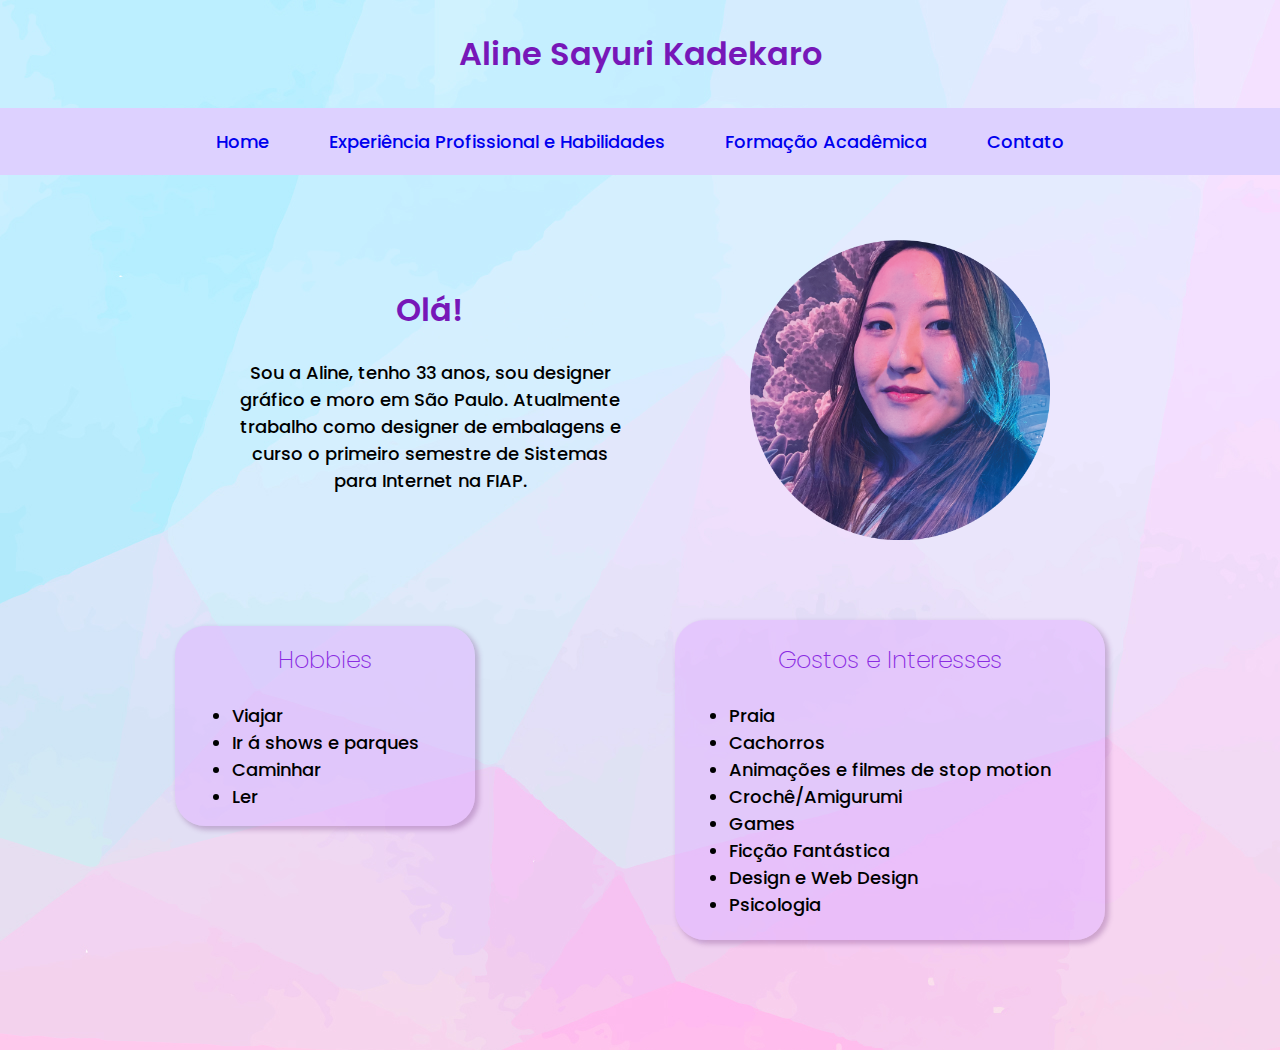
<file: index.html>
<!DOCTYPE html>
<html lang="pt-br">
<head>
    <link rel="stylesheet" href="css/style.css">
    <meta charset="UTF-8">
    <meta name="viewport" content="width=device-width, initial-scale=1.0">
    <title>Aline Sayuri Kadekaro</title>
</head>
<body>
    <!-- Header -->
    <div class="header">
        <h1>Aline Sayuri Kadekaro</h1>
    </div>

    <!-- Menu -->
    <div class="menu">
        <div class="menu__1">
            <a href="./Index.html"><p>Home</p></a>
        </div>
        <div class="menu__2">
            <a href="./pages/experiencia-profissional.html"><p>Experiência Profissional e Habilidades</p></a>
        </div>
        <div class="menu__3">
            <a href="./pages/formacao-academica.html"><p>Formação Acadêmica</p></a>
        </div>
        <div class="menu__4">
            <a href="./pages/Contato.html"><P>Contato</P></a>
        </div>
    </div>

    <br>
    
    <!-- Texto apresentação -->
    <div class="container">
        <div class="container box__1">
            <h1 class="titulo_box_1">Olá!</h1>
        <br>
            <p class="texto_box_1">Sou a Aline, tenho 33 anos, sou designer gráfico e moro em São Paulo. Atualmente trabalho como designer de embalagens e curso o primeiro semestre de Sistemas para Internet na FIAP.</p>
        </div>
    

    <!-- Foto Apresentação -->
        <div class="container">
            <img src="./images/avatar.png" alt="foto Aline" class="img_1">   
        </div>

    </div>

    <!-- Hobbies -->
    <div class="info">
        <div class="hobbies">
            <h2>Hobbies</h2>
            <br>
            <ul>
            <li>Viajar</li>
            <li>Ir á shows e parques</li>
            <li>Caminhar</li>
            <li>Ler</li>
            </ul>
        </div>

    <!-- Gostos e Interesses -->
        <div class="interesses">
            <h2>Gostos e Interesses</h2>
            <br>
            <ul>
            <li>Praia</li>
            <li>Cachorros</li>
            <li>Animações e filmes de stop motion</li>
            <li>Crochê/Amigurumi</li>
            <li>Games</li>
            <li>Ficção Fantástica</li>
            <li>Design e Web Design</li>
                <li>Psicologia</li>
            </ul>
        </div>
    </div>
   
</body>
</html>
</file>
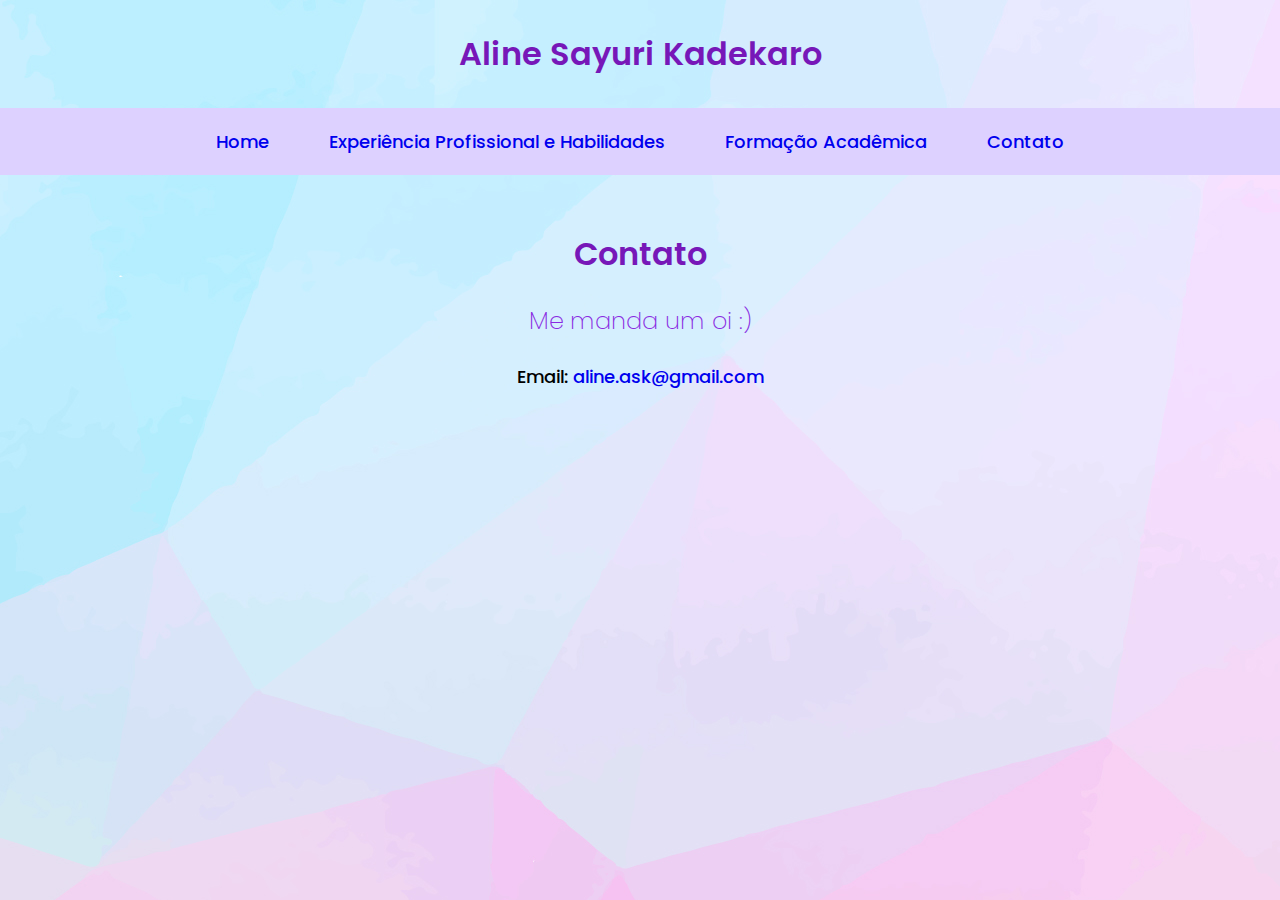
<file: pages/Contato.html>
<!DOCTYPE html>
<html lang="pt-br">
<head>
    <link rel="stylesheet" href="../css/style.css">
    
    <link rel="stylesheet" href="https://cdnjs.cloudflare.com/ajax/libs/font-awesome/6.1.2/css/all.min.css" integrity="sha512-1sCRPdkRXhBV2PBLUdRb4tMg1w2YPf37qatUFeS7zlBy7jJI8Lf4VHwWfZZfpXtYSLy85pkm9GaYVYMfw5BC1A==" crossorigin="anonymous" referrerpolicy="no-referrer" />
    <meta charset="UTF-8">
    <meta name="viewport" content="width=device-width, initial-scale=1.0">
    <title>Contato</title>
</head>
<body>
     <!-- Header -->
     <div class="header">
        <h1>Aline Sayuri Kadekaro</h1>
    </div>

    <!-- Menu -->
    <div class="menu">
        <div class="menu__1">
            <a href="../Index.html"><p>Home</p></a>
        </div>
        <div class="menu__2">
            <a href="../pages/experiencia-profissional.html"><p>Experiência Profissional e Habilidades</p></a>
        </div>
        <div class="menu__3">
            <a href="../pages/formacao-academica.html"><p>Formação Acadêmica</p></a>
        </div>
        <div class="menu__4">
            <a href="../pages/Contato.html"><P>Contato</P></a>
        </div>
    </div>

    <br>

    <!-- Contato -->
    <div class="contato">
        <h1>Contato</h1>
        <br>
        <h2>Me manda um oi :)</h2>
        <br>
        <p>Email:<a href="mailto:aline.ask@gmail.com"> aline.ask@gmail.com </a></p>
    </div>    

    <!-- Redes Sociais -->
    <div class="social">
        <div class="icone__1">
            <a href="https://www.instagram.com/linesayuri/" target="_blank"><i class="fa-brands fa-instagram"></i></a>
        </div>   
        <div class="icone__2">   
            <a href="https://www.behance.net/alinesk" target="_blank"><i class="fa-brands fa-behance"></i></a>
        </div>  
        <div class="icone__3">
            <a href="https://www.linkedin.com/in/alinesayuri/" target="_blank"><i class="fa-brands fa-linkedin-in"></i></a>
        </div>
    </div>

</body>
</html>
</file>
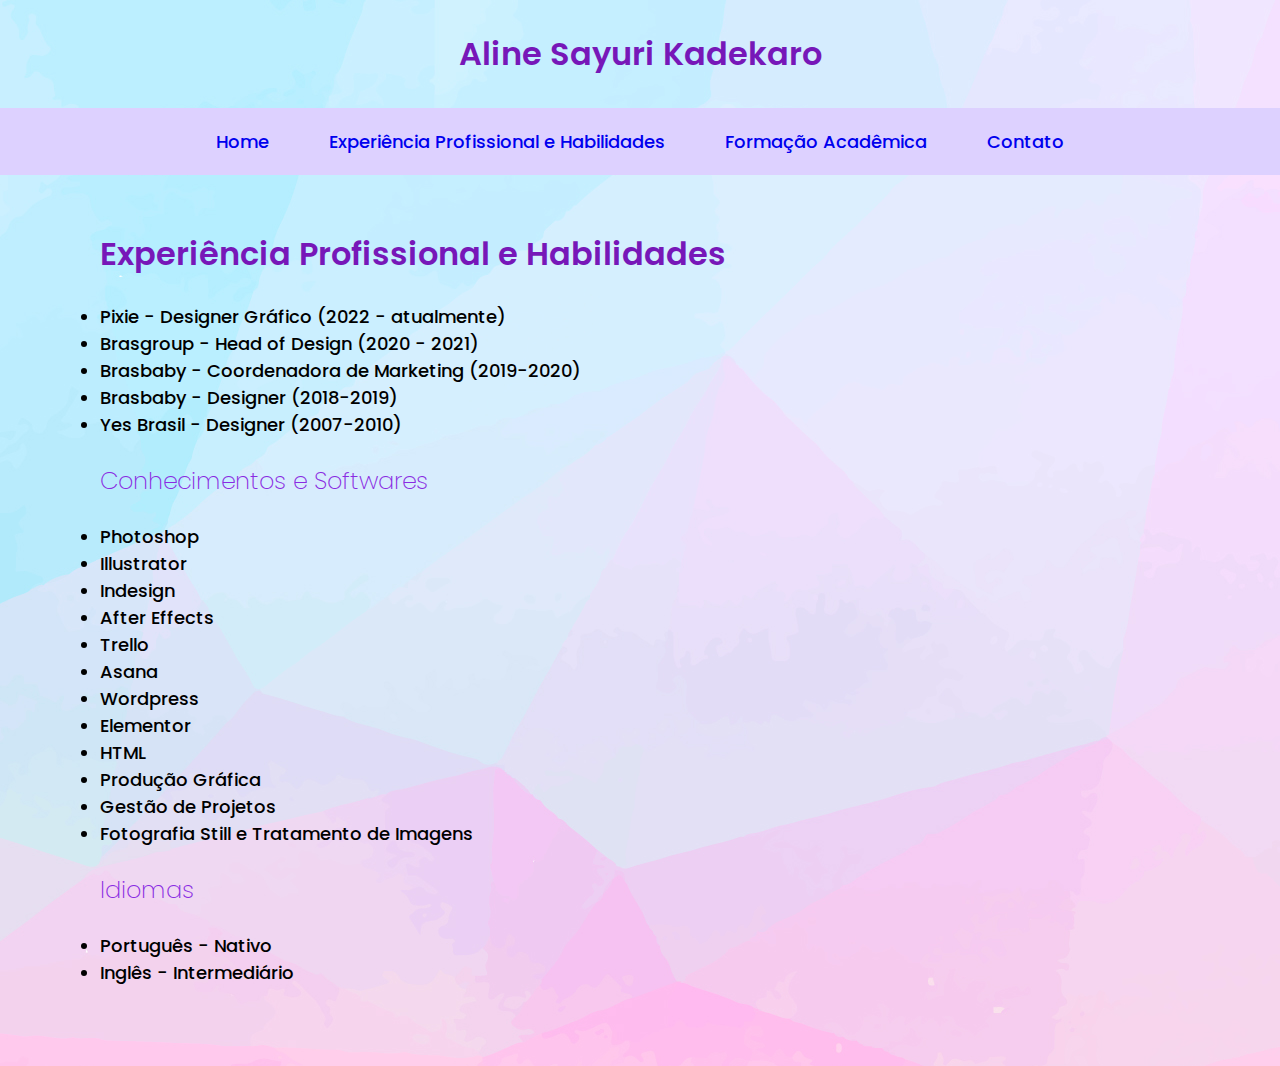
<file: pages/experiencia-profissional.html>
<!DOCTYPE html>
<html lang="pt-br">
<head>
    <link rel="stylesheet" href="../css/style.css">
    <meta charset="UTF-8">

    <meta name="viewport" content="width=device-width, initial-scale=1.0">
    <title>Experiência Profissional e Habilidades</title>
</head>
<body>
     <!-- Header -->
     <div class="header">
        <h1>Aline Sayuri Kadekaro</h1>
    </div>

    <!-- Menu -->
    <div class="menu">
        <div class="menu__1">
            <a href="../Index.html"><p>Home</p></a>
        </div>
        <div class="menu__2">
            <a href="../pages/experiencia-profissional.html"><p>Experiência Profissional e Habilidades</p></a>
        </div>
        <div class="menu__3">
            <a href="../pages/formacao-academica.html"><p>Formação Acadêmica</p></a>
        </div>
        <div class="menu__4">
            <a href="../pages/Contato.html"><P>Contato</P></a>
        </div>
    </div>

    <br>

    <!-- Experiência Profissional e Habilidades -->
    <div class="experiencia">
        <div>
            <h1>Experiência Profissional e Habilidades</h1>
            <br>
            <ul>
                <li>Pixie - Designer Gráfico (2022 - atualmente)</li>
                <li>Brasgroup - Head of Design (2020 - 2021)</li>
                <li>Brasbaby - Coordenadora de Marketing (2019-2020)</li>
                <li>Brasbaby - Designer (2018-2019)</li>
                <li>Yes Brasil - Designer (2007-2010)</li>
            </ul>
        </div>

        <br>

    <!-- Conhecimentos e Softwares -->
        <div>
            <h2>Conhecimentos e Softwares</h2>
            <br>
            <ul>
                <li>Photoshop</li>
                <li>Illustrator</li>
                <li>Indesign</li>
                <li>After Effects</li>
                <li>Trello</li>
                <li>Asana</li>
                <li>Wordpress</li>
                <li>Elementor</li>
                <li>HTML</li>
                <li>Produção Gráfica</li>
                <li>Gestão de Projetos</li>
                <li>Fotografia Still e Tratamento de Imagens</li>
            </ul>
        </div>

            <br>

        <!-- Idiomas -->
        <div>
            <h2>Idiomas</h2>
            <br>
            <ul>
                <li>Português - Nativo</li>
                <li>Inglês - Intermediário</li>
            </ul>
        </div>
    </div>    

</body>
</html>
</file>
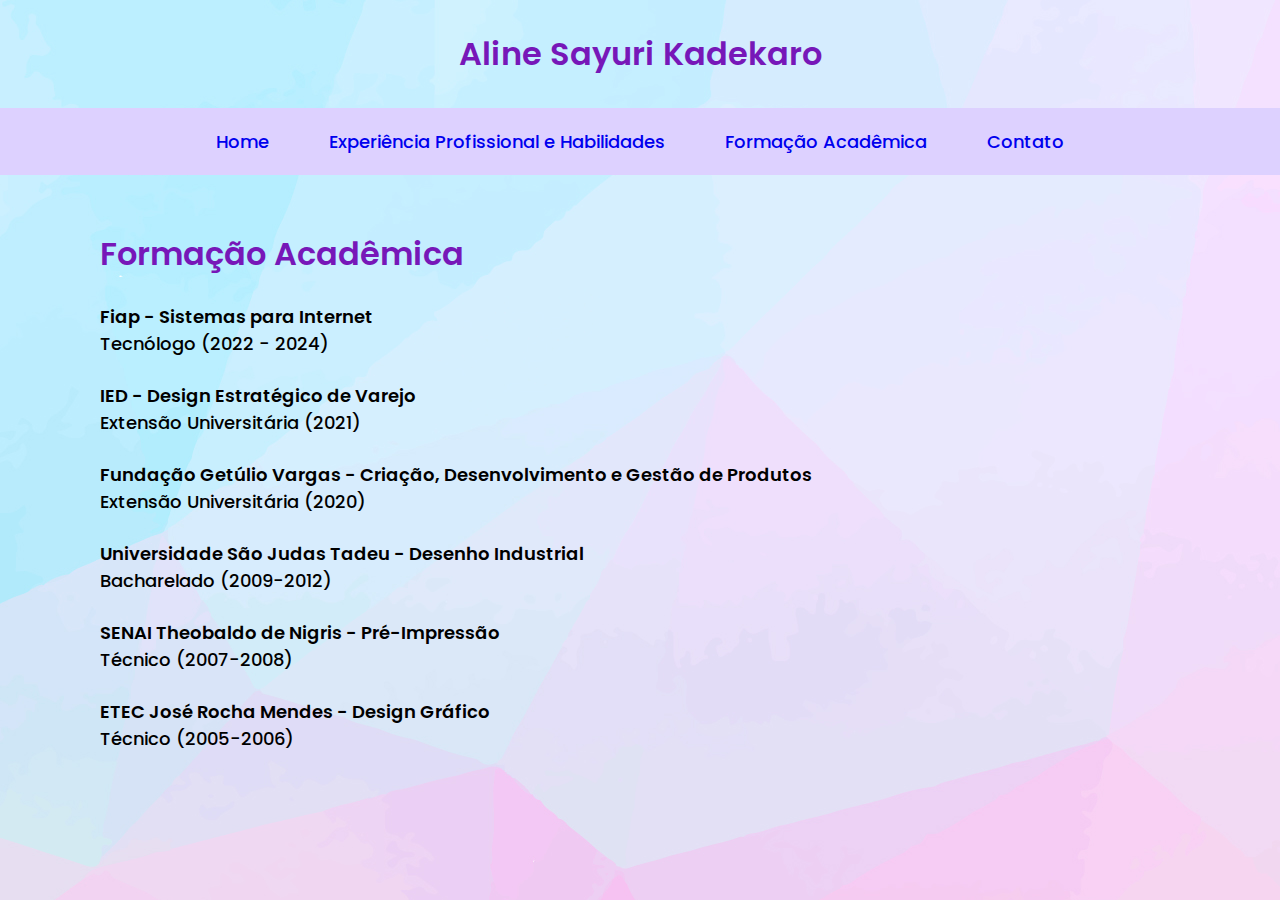
<file: pages/formacao-academica.html>
<!DOCTYPE html>
<html lang="pt-br">
<head>
    <link rel="stylesheet" href="../css/style.css">
    <meta charset="UTF-8">
    <meta name="viewport" content="width=device-width, initial-scale=1.0">
    <title>Formação Acadêmica</title>
</head>
<body>    
    <!-- Header -->
    <div class="header">
        <h1>Aline Sayuri Kadekaro</h1>
    </div>

    <!-- Menu -->
    <div class="menu">
        <div class="menu__1">
            <a href="../Index.html"><p>Home</p></a>
        </div>
        <div class="menu__2">
            <a href="../pages/experiencia-profissional.html"><p>Experiência Profissional e Habilidades</p></a>
        </div>
        <div class="menu__3">
            <a href="../pages/formacao-academica.html"><p>Formação Acadêmica</p></a>
        </div>
        <div class="menu__4">
            <a href="../pages/Contato.html"><P>Contato</P></a>
        </div>
    </div>

    <br>

    <!-- Formação Acadêmica -->
    <div class="formacao">
        <h1>Formação Acadêmica</h1>
        <br>
        <p class="negrito">Fiap - Sistemas para Internet </p>
        <p>Tecnólogo (2022 - 2024)</p>
        <br>        
        <p class="negrito">IED - Design Estratégico de Varejo</p>
        <p>Extensão Universitária (2021)</p>
        <br>
        <p class="negrito">Fundação Getúlio Vargas - Criação, Desenvolvimento e Gestão de Produtos</p>
        <p>Extensão Universitária (2020)</p>
        <br>
        <p class="negrito"> Universidade São Judas Tadeu - Desenho Industrial</p>
        <p>Bacharelado (2009-2012)</p>
        <br>
        <p class="negrito">SENAI Theobaldo de Nigris - Pré-Impressão</p>
        <p>Técnico (2007-2008)</p>
        <br>
        <p class="negrito">ETEC José Rocha Mendes - Design Gráfico</p>
        <p>Técnico (2005-2006)</p>
    </div>

</body>
</html>
</file>
<file: css/style.css>
@import url('https://fonts.googleapis.com/css2?family=Poppins:ital,wght@0,400;0,600;0,700;1,400;1,600;1,700&display=swap');

/* Reset CSS
seletor * == todos os elementos da página (TAGS)
*/

*{
    margin: 0px;
    padding: 0px;
    box-sizing: border-box;
}


body {
    background-image: url(../images/7211706.jpg);
    background-repeat: no-repeat;
    font-family: 'Poppins', sans-serif;
}


a {
    text-decoration: none;
}


/* Header */
.header {
    display: flex;
    justify-content: center;
    padding: 30px;
}

/* Menu */
.menu {
    background-color: #ddd1ff;
    /* text-align: center; */
    display: flex;
    justify-content: center;
    font-weight: 800;
    font-size: large;
    margin: 0px;
}

.menu__1 {
    padding: 20px 30px;
}


.menu__2 {
    padding: 20px 30px;
}


.menu__3 {
    padding: 20px 30px;
}


.menu__4 {
    padding: 20px 30px;
}

/* Conteúdo Home */
.container {
    display: flex;
    flex-wrap: wrap-reverse;
    justify-content: center;
    margin: 20px 60px;
    align-items: center;
}


.box__1{
    width: 400px;
    display: flex;
    flex-direction: column;
}

.img_1 {
    width: 300px;
    height: 300px;
}

.titulo_box_1 {
    text-align: center;
}

.texto_box_1 {
    text-align: center;
}


h1 {
    font-family: 'Poppins', sans-serif;
    font-weight: 600;
    color: #7717b8;
}

h2 {
    font-family: 'Poppins', sans-serif;
    font-weight: 200;
    color: blueviolet;
}

p {
    font-weight: 500;
    font-size: large;
}

li {
    font-weight: 500;
    font-size: large;
}


.negrito {
    font-weight: 600;
}

/* página contato */
.contato {
    display: flex;
    flex-direction: column;
    justify-content: center;
    align-items: center;
    margin: 30px;
}

.social {
    display: flex;
    flex-direction: row;
    justify-content: center;
    padding: 30px;
}

.icone__1 {
    padding: 10px;
}

.icone__2 {
    padding: 10px;
}

.icone__3 {
    padding: 10px;
}

/* página experiência */
.experiencia {
    display: flex;
    flex-direction: column;
    margin: 30px 100px 80px 100px;
}

/* página formação */
.formacao {
    display: flex;
    flex-direction: column;
    margin: 30px 100px 80px 100px;
}

/* home hobbies e interesses */
.info {
    display: flex;
    flex-wrap: wrap;
    justify-content: center ;
    margin: 30px 60px;
    align-items: baseline;
}

.hobbies {
    display: flex;
    flex-direction: column;
    justify-content: center;
    align-items: center;
    margin: 30px 100px 80px 100px;
    box-sizing: border-box;
    background-color: #e1b4ff8a;
    width: 300px;
    height: 200px;
    border-radius: 30px;
    box-shadow: 3px 3px 5px 1px #6f337e4d;
}

.interesses {
    display: flex;
    flex-direction: column;
    justify-content: center;
    align-items: center;
    margin: 30px 100px 80px 100px;
    box-sizing: border-box;
    background-color: #e1b4ff8a;
    width: 430px;
    height: 320px;
    border-radius: 30px;
    box-shadow: 3px 3px 5px 1px #6f337e4d;
}
</file>
